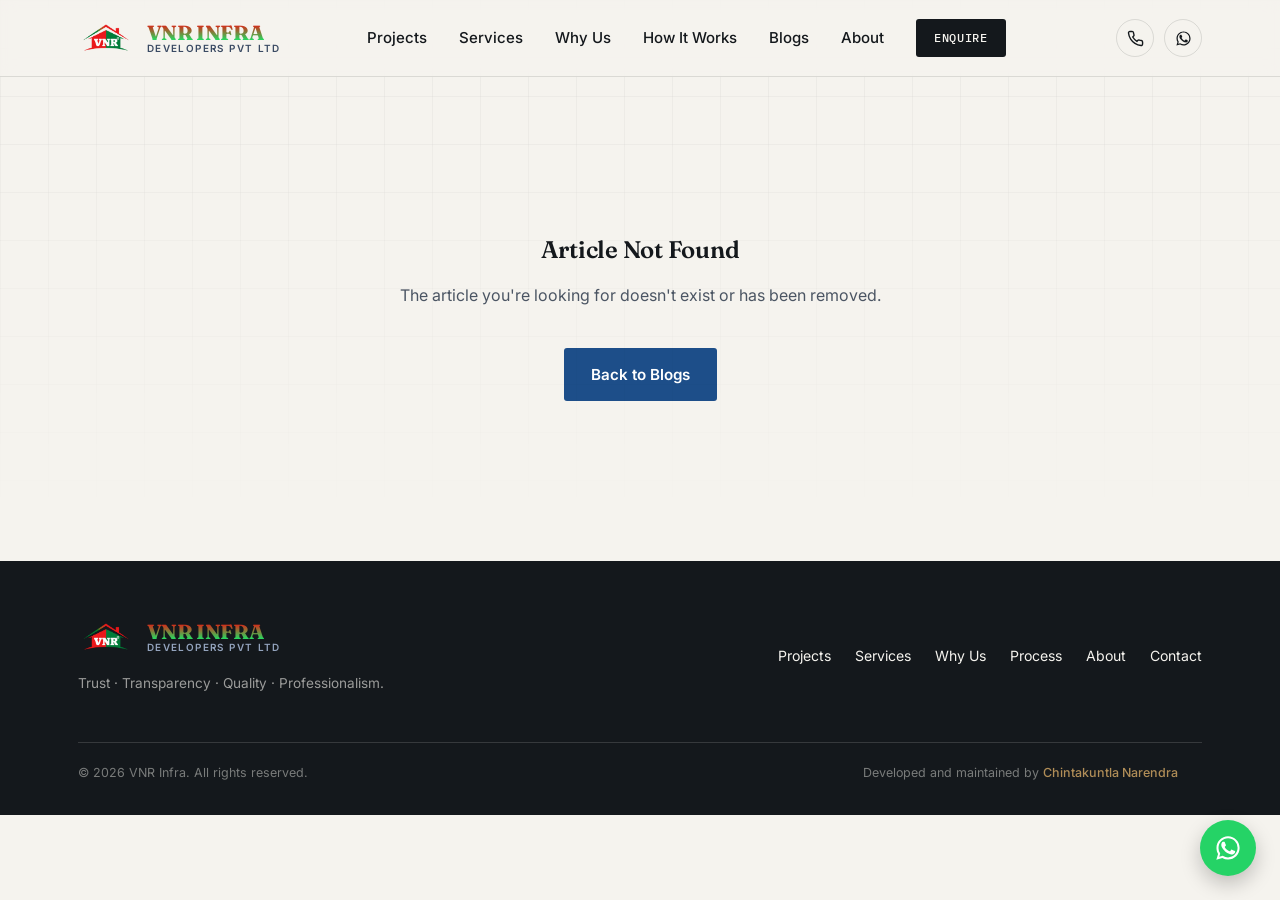
<file: blog-detail.html>
<!DOCTYPE html>
<html lang="en">
<head>
<meta charset="UTF-8">
<meta name="viewport" content="width=device-width, initial-scale=1.0">
<title>Blog Detail — VNR Infra</title>
<meta name="description" content="Read our latest real estate insights and updates.">
<link rel="canonical" href="https://vnrinfradevelopers.com/blog-detail.html">
<meta property="og:type" content="article">
<meta property="og:title" content="Blog Detail — VNR Infra">
<meta property="og:url" content="https://vnrinfradevelopers.com/blog-detail.html">
<meta property="og:image" content="https://vnrinfradevelopers.com/favicon.png">
<meta property="og:description" content="Read our latest real estate insights and updates.">
<meta name="twitter:card" content="summary_large_image">

<link rel="icon" href="favicon.png" sizes="any" type="image/png">
<link rel="apple-touch-icon" href="https://vnrinfradevelopers.com/favicon.png">
<link rel="preconnect" href="https://fonts.googleapis.com">
<link rel="preconnect" href="https://fonts.gstatic.com" crossorigin>
<link href="https://fonts.googleapis.com/css2?family=Fraunces:opsz,wght@9..144,400;9..144,600;9..144,700&family=Inter:wght@400;500;600&family=IBM+Plex+Mono:wght@400;500&display=swap" rel="stylesheet">
<link rel="stylesheet" href="css/base.css">
<link rel="stylesheet" href="css/layout.css">
<link rel="stylesheet" href="css/components.css">
<link rel="stylesheet" href="css/responsive.css">
<style>
  .article-header { padding: 140px 0 40px; text-align: center; }
  .article-meta { 
    font-family: var(--mono); 
    font-size: 0.85rem; 
    color: var(--steel); 
    margin-bottom: 24px; 
    text-transform: uppercase; 
    letter-spacing: 0.05em; 
    display: flex; 
    align-items: center; 
    justify-content: center; 
    gap: 12px; 
  }
  .article-meta span.badge { 
    background: var(--blueprint); 
    color: #fff; 
    padding: 6px 12px; 
    border-radius: 20px; 
    font-size: 0.75rem; 
    font-weight: 600; 
  }
  .article-title { 
    font-size: clamp(2rem, 4vw, 3.2rem); 
    max-width: 900px; 
    margin: 0 auto; 
    line-height: 1.2;
  }
  .article-banner { 
    width: 100%; 
    max-width: 1000px; 
    margin: 0 auto 60px; 
    border-radius: 12px; 
    overflow: visible; 
    box-shadow: 0 12px 32px rgba(20,24,28,0.1); 
    position: relative;
    background: transparent;
  }
  .article-banner img { 
    width: 100%; 
    height: auto; 
    display: block; 
    object-fit: contain;
    margin: 0 auto;
    border-radius: 12px; /* Re-apply border radius directly to image since wrapper overflow is visible */
  }
  .article-content { 
    max-width: 720px; 
    margin: 0 auto 80px; 
    font-size: 1.12rem; 
    line-height: 1.8; 
    color: var(--ink); 
  }
  .article-content p { margin-bottom: 1.6em; }
  .article-content h2 { margin: 2em 0 1em; font-size: 2rem; }
  .article-content h3 { margin: 1.5em 0 0.8em; font-size: 1.5rem; }
  .article-content ul, .article-content ol { margin-bottom: 1.6em; padding-left: 20px; }
  .article-content li { margin-bottom: 0.5em; }
  
  .related-articles { background: var(--paper); padding: 96px 0; border-top: 1px solid var(--line); }
  .cta-section { 
    padding: 96px 0; 
    text-align: center; 
    background: linear-gradient(135deg, var(--blueprint) 0%, #0c2b4d 100%); 
    color: #fff; 
  }
  .cta-section h2 { color: #fff; margin-bottom: 24px; }
  .cta-section .btn-primary {
    background: var(--brass);
    color: var(--ink);
    border-color: var(--brass);
  }
  .cta-section .btn-primary:hover {
    background: #d4a96b;
    border-color: #d4a96b;
  }
</style>
</head>
<body>

<div class="grid-overlay" aria-hidden="true"></div>
<div id="header-root"></div>

<main id="top">
  <div id="loading-state" class="wrap" style="padding: 160px 0; text-align: center;">
    <p style="color: var(--steel); font-family: var(--mono); text-transform: uppercase; letter-spacing: 0.1em;">Loading article...</p>
  </div>
  
  <div id="error-state" class="wrap" style="display: none; padding: 160px 0; text-align: center;">
    <h2>Article Not Found</h2>
    <p style="color: var(--steel); margin: 20px 0 40px;">The article you're looking for doesn't exist or has been removed.</p>
    <a href="blogs.html" class="btn btn-primary">Back to Blogs</a>
  </div>

  <article id="blog-article" style="display: none;">
    <div class="wrap" style="padding-top: 120px;">
      <div class="article-banner" style="margin-top: 0; margin-bottom: 40px;">
        <img id="blog-image" src="" alt="" loading="lazy" onerror="this.src='assets/logo.png'">
      </div>
    </div>

    <header class="article-header wrap" style="padding: 0 0 40px; text-align: center;">
      <div class="article-meta">
        <span class="badge" id="blog-category"></span>
        <span id="blog-date"></span>
      </div>
      <h1 class="article-title" id="blog-title"></h1>
    </header>

    <div class="wrap">
      <div class="article-content" id="blog-content"></div>
    </div>
  </article>

  <section class="cta-section" id="blog-cta" style="display: none;">
    <div class="wrap">
      <h2>Ready to invest in your future?</h2>
      <p style="margin-bottom: 40px; font-size: 1.1rem; max-width: 600px; margin-inline: auto; opacity: 0.9;">Explore our HMDA and DTCP approved layouts around Hyderabad and secure your dream property today.</p>
      <button type="button" class="btn btn-primary" data-lead-action="Site Visit" data-lead-project="Blog CTA">Book a Site Visit</button>
    </div>
  </section>

  <section class="related-articles" id="related-section" style="display: none;">
    <div class="wrap">
      <div class="section-head" style="text-align: center; margin: 0 auto 48px;">
        <h2 style="margin-bottom: 0;">Related Articles</h2>
      </div>
      <div class="project-grid" id="related-grid"></div>
    </div>
  </section>

</main>

<div id="footer-root"></div>

<script type="module" src="js/main.js"></script>
<script type="module" src="js/blog-detail.js"></script>
</body>
</html>
</file>
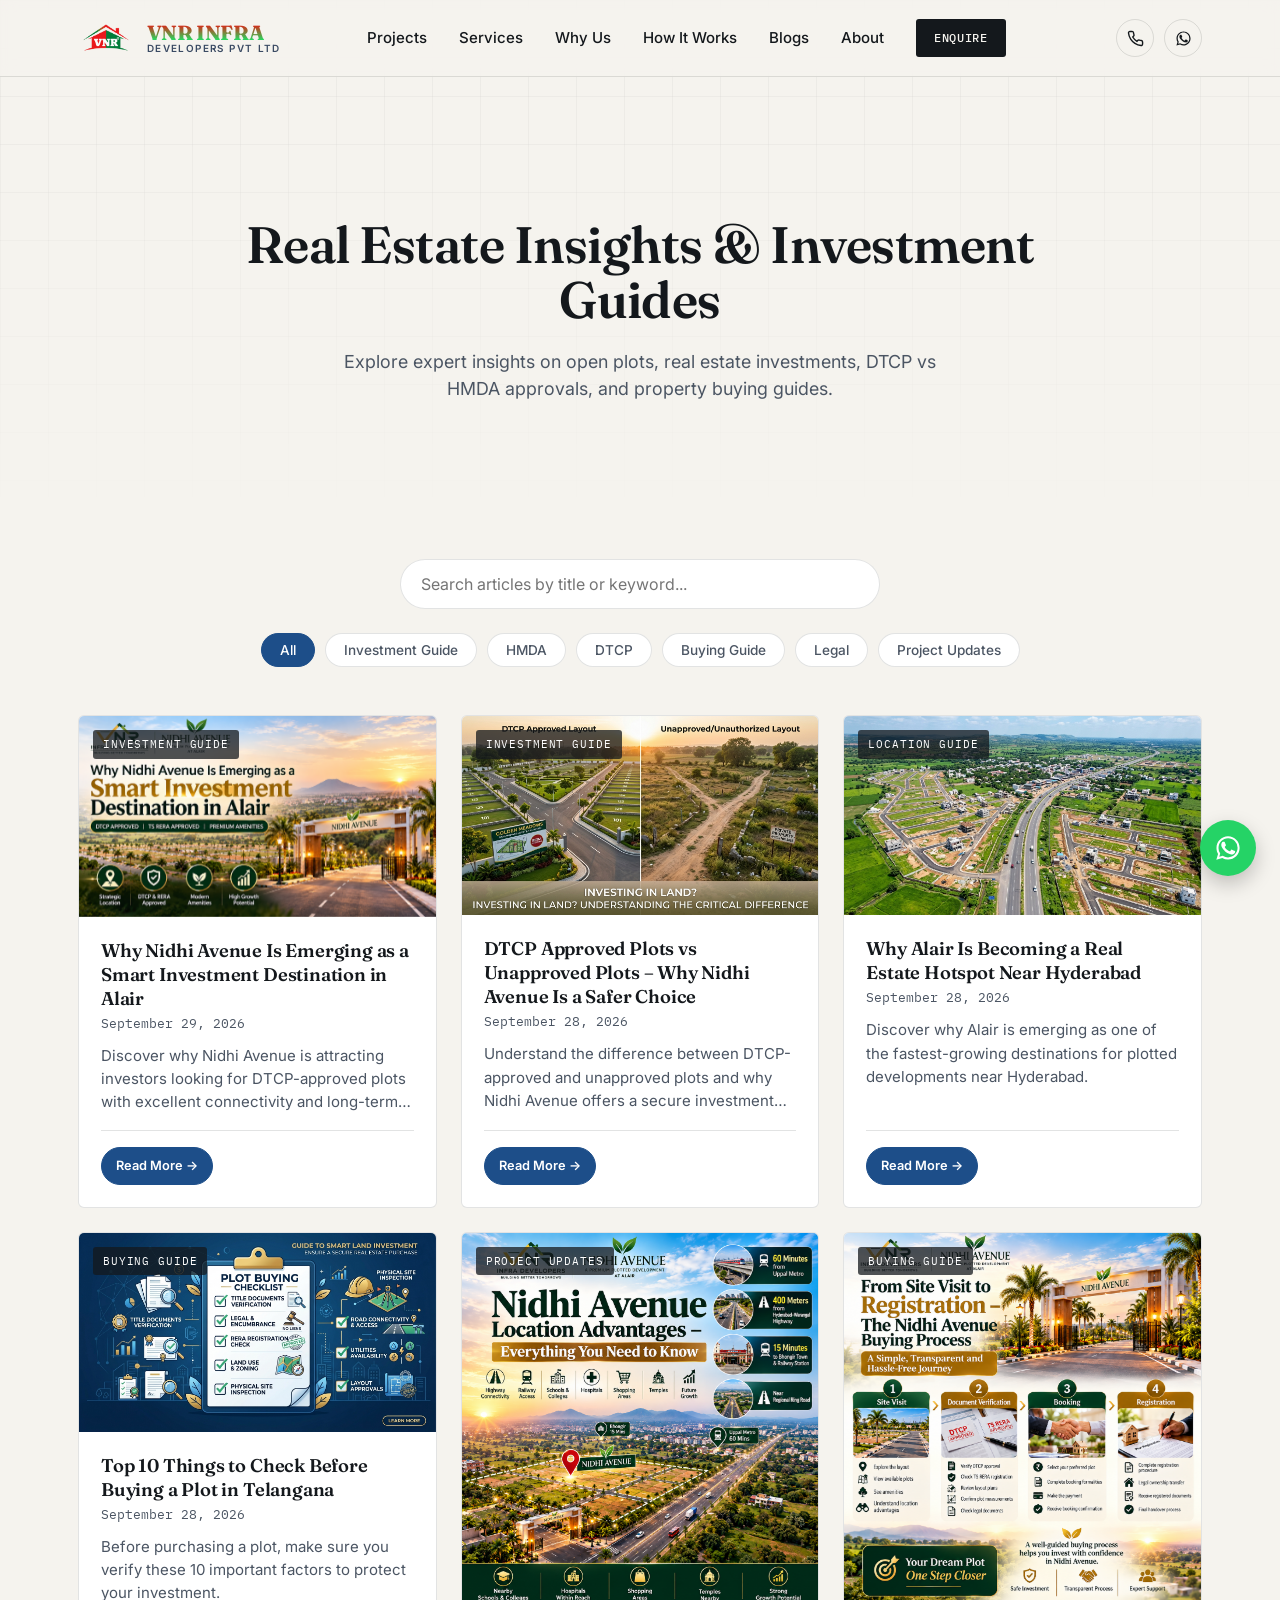
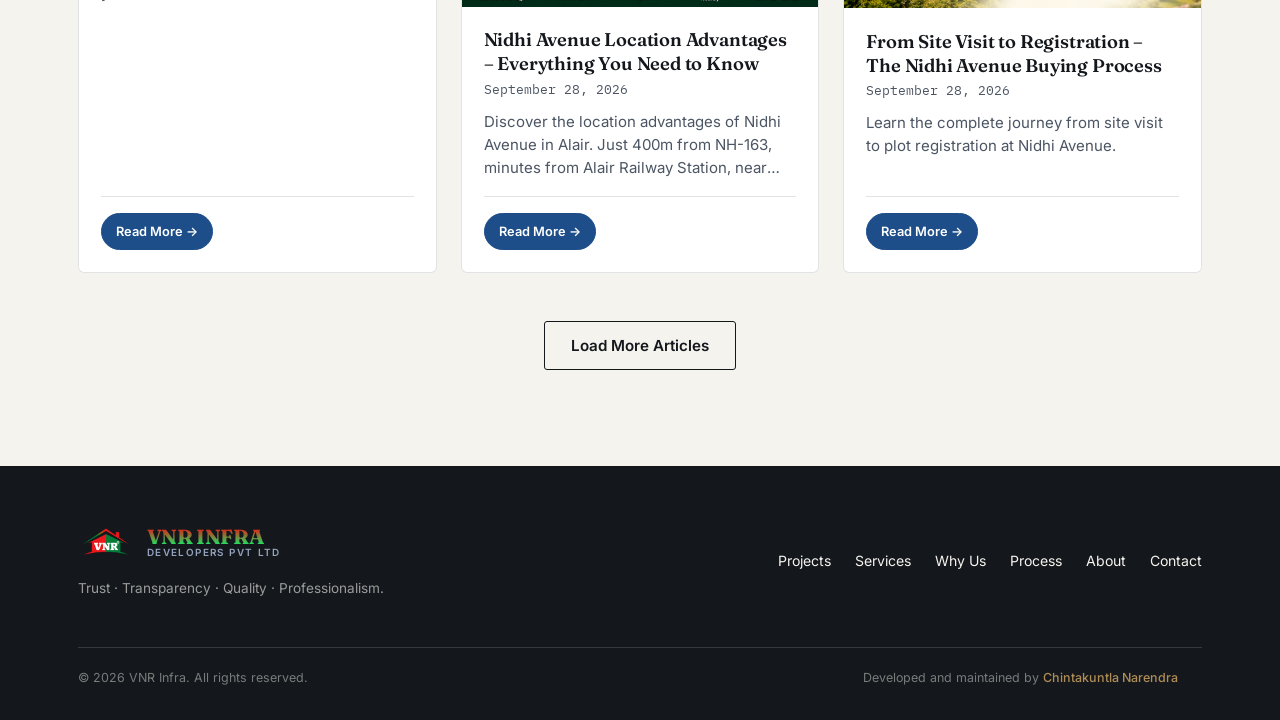
<file: blogs.html>
<!DOCTYPE html>
<html lang="en">
<head>
<meta charset="UTF-8">
<meta name="viewport" content="width=device-width, initial-scale=1.0">
<title>Real Estate Insights & Investment Guides — VNR Infra</title>
<meta name="description" content="Explore expert insights on real-estate investments, approvals, HMDA, DTCP, and buying guides from VNR Infra.">
<link rel="canonical" href="https://vnrinfradevelopers.com/blogs.html">
<meta property="og:type" content="website">
<meta property="og:title" content="Real Estate Insights & Investment Guides — VNR Infra">
<meta property="og:url" content="https://vnrinfradevelopers.com/blogs.html">
<meta property="og:image" content="https://vnrinfradevelopers.com/favicon.png">
<meta property="og:description" content="Explore expert insights on real-estate investments, approvals, HMDA, DTCP, and buying guides from VNR Infra.">
<meta name="twitter:card" content="summary">
<script type="application/ld+json">
{
  "@context": "https://schema.org",
  "@type": "WebPage",
  "name": "Real Estate Insights & Investment Guides",
  "url": "https://vnrinfradevelopers.com/blogs.html",
  "publisher": {
    "@type": "Organization",
    "name": "VNR Infra",
    "logo": "https://vnrinfradevelopers.com/favicon.png"
  }
}
</script>
<link rel="icon" href="favicon.png" sizes="any" type="image/png">
<link rel="apple-touch-icon" href="https://vnrinfradevelopers.com/favicon.png">
<link rel="preconnect" href="https://fonts.googleapis.com">
<link rel="preconnect" href="https://fonts.gstatic.com" crossorigin>
<link href="https://fonts.googleapis.com/css2?family=Fraunces:opsz,wght@9..144,400;9..144,600;9..144,700&family=Inter:wght@400;500;600&family=IBM+Plex+Mono:wght@400;500&display=swap" rel="stylesheet">
<link rel="stylesheet" href="css/base.css">
<link rel="stylesheet" href="css/layout.css">
<link rel="stylesheet" href="css/components.css">
<link rel="stylesheet" href="css/responsive.css">
<style>
  .blog-controls {
    display: flex;
    flex-direction: column;
    align-items: center;
    margin-bottom: 48px;
    gap: 24px;
  }
  .blog-search-wrap {
    width: 100%;
    max-width: 480px;
  }
  .blog-search {
    width: 100%;
    padding: 14px 20px;
    border-radius: 30px;
    border: 1px solid var(--line);
    background: var(--paper);
    color: var(--ink);
    font-size: 1rem;
    font-family: var(--body);
    transition: border-color 0.2s ease, box-shadow 0.2s ease;
  }
  .blog-search:focus {
    outline: none;
    border-color: var(--blueprint);
    box-shadow: 0 0 0 3px rgba(29, 78, 137, 0.1);
  }
  .blog-filters {
    display: flex;
    flex-wrap: wrap;
    justify-content: center;
    gap: 10px;
  }
  .blog-filter-btn {
    padding: 8px 18px;
    border-radius: 20px;
    border: 1px solid var(--line);
    background: var(--paper);
    color: var(--steel);
    font-size: 0.85rem;
    font-family: var(--body);
    font-weight: 500;
    cursor: pointer;
    transition: all 0.2s ease;
  }
  .blog-filter-btn:hover {
    border-color: var(--blueprint);
    color: var(--blueprint);
  }
  .blog-filter-btn.active {
    background: var(--blueprint);
    color: #fff;
    border-color: var(--blueprint);
  }
  .blog-load-more-wrap {
    display: flex;
    justify-content: center;
    margin-top: 48px;
  }
  .blog-hero {
    padding: 140px 0 60px;
    background: linear-gradient(180deg, var(--canvas) 0%, var(--paper) 100%);
    text-align: center;
  }
  .blog-hero h1 {
    font-size: clamp(2.2rem, 4vw, 3.5rem);
    max-width: 800px;
    margin: 0 auto 20px;
  }
  .blog-hero .hero-sub {
    max-width: 600px;
    margin: 0 auto;
  }
  .blog-empty {
    grid-column: 1 / -1;
    text-align: center;
    color: var(--steel);
    padding: 48px 0;
  }
  
  .blogs-page .blog-plot {
    aspect-ratio: unset !important;
    height: auto !important;
    overflow: visible !important;
    background: transparent !important;
  }

  .blogs-page .blog-plot img {
    width: 100% !important;
    height: auto !important;
    display: block !important;
    object-fit: contain !important;
  }
</style>
</head>
<body class="blogs-page">

<div class="grid-overlay" aria-hidden="true"></div>

<div id="header-root"></div>

<main id="top">
  <section class="blog-hero">
    <div class="wrap">
      <h1>Real Estate Insights & Investment Guides</h1>
      <p class="hero-sub">Explore expert insights on open plots, real estate investments, DTCP vs HMDA approvals, and property buying guides.</p>
    </div>
  </section>

  <section class="projects" id="blogs-section">
    <div class="wrap">
      
      <div class="blog-controls">
        <div class="blog-search-wrap">
          <input type="text" id="blog-search" class="blog-search" placeholder="Search articles by title or keyword...">
        </div>
        
        <div class="blog-filters" id="blog-filters">
          <button class="blog-filter-btn active" data-category="All">All</button>
          <button class="blog-filter-btn" data-category="Investment Guide">Investment Guide</button>
          <button class="blog-filter-btn" data-category="HMDA">HMDA</button>
          <button class="blog-filter-btn" data-category="DTCP">DTCP</button>
          <button class="blog-filter-btn" data-category="Buying Guide">Buying Guide</button>
          <button class="blog-filter-btn" data-category="Legal">Legal</button>
          <button class="blog-filter-btn" data-category="Project Updates">Project Updates</button>
        </div>
      </div>

      <div class="project-grid" id="blogs-grid">
        <p class="projects-empty">Loading articles&hellip;</p>
      </div>

      <div class="blog-load-more-wrap" id="load-more-wrap" style="display: none;">
        <button type="button" id="blog-load-more" class="btn btn-ghost">Load More Articles</button>
      </div>

    </div>
  </section>
</main>

<div id="footer-root"></div>

<script type="module" src="js/main.js"></script>
<script type="module" src="js/blogs.js"></script>
</body>
</html>
</file>
<file: css/base.css>
/* ---------------------------------------------------
   VNR Infra — tokens & base
--------------------------------------------------- */
:root {
    --ink: #14181C;
    --concrete: #F5F3EE;
    --paper: #FFFFFF;
    --blueprint: #1D4E89;
    --brass: #B08D57;
    --steel: #4B5563;
    --line: rgba(20, 24, 28, 0.12);
  
    --display: "Fraunces", serif;
    --body: "Inter", sans-serif;
    --mono: "IBM Plex Mono", monospace;
  
    --wrap: 1180px;
  }
  
  * { box-sizing: border-box; }
  html { scroll-behavior: smooth; }
  
  @media (prefers-reduced-motion: reduce) {
    html { scroll-behavior: auto; }
    * { animation-duration: 0.001ms !important; animation-iteration-count: 1 !important; transition-duration: 0.001ms !important; }
  }
  
  body {
    margin: 0;
    background: var(--concrete);
    color: var(--ink);
    font-family: var(--body);
    line-height: 1.55;
    -webkit-font-smoothing: antialiased;
  }
  
  .wrap {
    max-width: var(--wrap);
    margin: 0 auto;
    padding: 0 28px;
  }
  
  h1, h2, h3 {
    font-family: var(--display);
    font-weight: 600;
    line-height: 1.08;
    margin: 0 0 0.4em;
    letter-spacing: -0.01em;
  }
  
  p { margin: 0 0 1em; }
  
  a { color: inherit; text-decoration: none; }
  
  :focus-visible {
    outline: 2px solid var(--blueprint);
    outline-offset: 3px;
  }
  
  .eyebrow {
    font-family: var(--mono);
    font-size: 0.72rem;
    letter-spacing: 0.14em;
    text-transform: uppercase;
    color: var(--steel);
    margin: 0 0 0.9em;
  }
  
  section { position: relative; z-index: 1; }
  
  /* Signature blueprint grid overlay */
  .grid-overlay {
    position: fixed;
    inset: 0;
    pointer-events: none;
    z-index: 0;
    background-image:
      linear-gradient(var(--line) 1px, transparent 1px),
      linear-gradient(90deg, var(--line) 1px, transparent 1px);
    background-size: 48px 48px;
    opacity: 0.35;
    mask-image: linear-gradient(to bottom, black, transparent 60%);
  }
  
  /* ---------------------------------------------------
     Buttons
  --------------------------------------------------- */
  .btn {
    display: inline-block;
    padding: 14px 26px;
    border-radius: 3px;
    font-weight: 600;
    font-size: 0.95rem;
    border: 1px solid transparent;
    cursor: pointer;
    font-family: var(--body);
    transition: transform 0.15s ease, background 0.2s ease, color 0.2s ease;
  }
  .btn:hover { transform: translateY(-1px); }
  
  .btn-primary { background: var(--blueprint); color: #fff; }
  .btn-primary:hover { background: #163e6c; }
  
  .btn-ghost { border-color: var(--ink); color: var(--ink); background: transparent; }
  .btn-ghost:hover { background: var(--ink); color: var(--concrete); }
  
  .btn-whatsapp { background: #25D366; color: #fff; }
  .btn-whatsapp:hover { background: #1ebd59; }
  
  /* Reveal-on-scroll (applied via JS to static + dynamic sections) */
  .reveal { opacity: 0; transform: translateY(18px); transition: opacity 0.6s ease, transform 0.6s ease; }
  .reveal.in-view { opacity: 1; transform: translateY(0); }
</file>
<file: css/layout.css>
/* ---------------------------------------------------
   Header
--------------------------------------------------- */
.site-header {
    position: relative;
    background: rgba(245, 243, 238, 0.86);
    backdrop-filter: blur(8px);
    border-bottom: 1px solid var(--line);
  }

  /* The header partial is injected into #header-root, so the sticky
     element must be the wrapper — a sticky child within a parent of
     the same height has zero "stick range" and scrolls away. */
  #header-root {
    position: sticky;
    top: 0;
    z-index: 50;
  }
  
  .header-inner {
    display: flex;
    align-items: center;
    justify-content: space-between;
    height: 76px;
  }
  
  .brand {
    display: flex;
    flex-direction: row;
    align-items: center;
    gap: 12px;
    line-height: 1.15;
  }
  .brand-logo {
    height: 40px;
    width: auto;
    flex: 0 0 auto;
  }
  .brand-text {
    display: flex;
    flex-direction: column;
  }
  .brand-name {
    font-family: var(--display);
    font-weight: 700;
    font-size: 1.28rem;
    line-height: 1.05;
    letter-spacing: -0.02em;
    text-transform: uppercase;
    white-space: nowrap;
    background: linear-gradient(180deg, #ff0008 0%, #00ff6e 100%);
    -webkit-background-clip: text;
    background-clip: text;
    -webkit-text-fill-color: transparent;
    color: #a4161a;
  }
  .brand-sub {
    font-size: 0.62rem;
    font-weight: 600;
    letter-spacing: 0.14em;
    text-transform: uppercase;
    white-space: nowrap;
    color: #3a4a63;
  }
  
  .main-nav {
    display: flex;
    align-items: center;
    gap: 32px;
    font-size: 0.94rem;
    font-weight: 500;
  }
  .main-nav a:not(.nav-cta):hover { color: var(--blueprint); }
  
  .nav-cta {
    background: var(--ink);
    color: var(--concrete);
    padding: 9px 18px;
    border-radius: 3px;
    font-family: var(--mono);
    font-size: 0.78rem;
    letter-spacing: 0.05em;
    text-transform: uppercase;
    transition: background 0.2s ease;
  }
  .nav-cta:hover { background: var(--blueprint); }
  
  .nav-toggle {
    display: none;
    flex-direction: column;
    gap: 5px;
    background: none;
    border: none;
    cursor: pointer;
    padding: 8px;
  }
  .nav-toggle span { width: 22px; height: 2px; background: var(--ink); display: block; }
  
  .header-actions { display: flex; gap: 10px; margin-left: 24px; }
  .icon-btn {
    width: 38px;
    height: 38px;
    border-radius: 50%;
    display: flex;
    align-items: center;
    justify-content: center;
    border: 1px solid var(--line);
    color: var(--ink);
    transition: background 0.2s ease, color 0.2s ease, border-color 0.2s ease;
  }
  .icon-btn svg { width: 17px; height: 17px; }
  .icon-btn:hover { background: var(--blueprint); color: #fff; border-color: var(--blueprint); }
  .icon-btn-whatsapp:hover { background: #25D366; border-color: #25D366; }
  
  /* ---------------------------------------------------
     Hero
  --------------------------------------------------- */
.hero { position: relative; z-index: 1; padding: 108px 0 84px; }
  .hero-inner {
    max-width: 1180px;
    display: flex;
    gap: 56px;
    align-items: center;
  }
  .hero-content { flex: 1.05 1 0; max-width: 640px; min-width: 0; }
  .hero-carousel { flex: 0.95 1 0; min-width: 0; }
  .hero h1 { font-size: clamp(2.6rem, 6vw, 4.4rem); }
  .hero-sub { font-size: 1.12rem; color: var(--steel); max-width: 560px; }

  .hero-actions { display: flex; gap: 14px; margin: 32px 0 56px; flex-wrap: wrap; }

  .hero-stats {
    display: flex;
    gap: 48px;
    margin: 0;
    padding-top: 28px;
    border-top: 1px solid var(--line);
  }
  .hero-stats dt { font-family: var(--display); font-size: 2rem; font-weight: 600; color: var(--blueprint); }
  .hero-stats dd { margin: 2px 0 0; font-size: 0.82rem; color: var(--steel); }

  .hero-carousel-box {
    position: relative;
    aspect-ratio: 4 / 3;
    border-radius: 22px;
    overflow: hidden;
    border: 1px solid rgba(29, 78, 137, 0.16);
    background: linear-gradient(150deg, rgba(29, 78, 137, 0.1), rgba(29, 78, 137, 0.22));
    box-shadow: 0 24px 50px -20px rgba(20, 24, 28, 0.35);
  }
  .hero-carousel-box .carousel { position: absolute; inset: 0; z-index: 1; }
  .hero-carousel-box .carousel-dots { display: none; }

  .hero-carousel-box .carousel-slide img { transform: scale(1.14); }
  .hero-carousel-box .carousel-slide.is-active img { animation: hero-zoom 3.4s ease-out forwards; }

  .hero-carousel-box::after {
    content: "";
    position: absolute;
    inset: auto 0 0 0;
    height: 46%;
    z-index: 2;
    background: linear-gradient(to top, rgba(20, 24, 28, 0.52), rgba(20, 24, 28, 0));
    pointer-events: none;
  }
  .hero-caption {
    position: absolute;
    left: 18px;
    bottom: 24px;
    z-index: 3;
    display: flex;
    flex-direction: column;
    gap: 2px;
    background: rgba(255, 255, 255, 0.86);
    -webkit-backdrop-filter: blur(10px) saturate(1.2);
    backdrop-filter: blur(10px) saturate(1.2);
    border-radius: 12px;
    padding: 10px 14px;
    box-shadow: 0 8px 22px rgba(20, 24, 28, 0.18);
  }
  .hero-caption-name {
    font-family: var(--display);
    font-weight: 700;
    font-size: 1.05rem;
    letter-spacing: -0.01em;
    color: var(--ink);
  }
  .hero-caption-where {
    font-family: var(--mono);
    font-size: 0.66rem;
    text-transform: uppercase;
    letter-spacing: 0.1em;
    color: var(--blueprint);
  }
  .hero-counter {
    position: absolute;
    top: 16px;
    right: 16px;
    z-index: 3;
    font-family: var(--mono);
    font-size: 0.7rem;
    letter-spacing: 0.12em;
    color: #fff;
    background: rgba(20, 24, 28, 0.42);
    -webkit-backdrop-filter: blur(8px);
    backdrop-filter: blur(8px);
    border: 1px solid rgba(255, 255, 255, 0.22);
    border-radius: 999px;
    padding: 5px 10px;
  }
  .hero-placeholder {
    position: absolute;
    inset: 0;
    z-index: 0;
    display: flex;
    flex-direction: column;
    align-items: center;
    justify-content: center;
    gap: 12px;
    text-align: center;
    color: var(--blueprint);
    padding: 24px;
  }
  .hero-placeholder-note {
    font-family: var(--mono);
    font-size: 0.72rem;
    letter-spacing: 0.08em;
    text-transform: uppercase;
    color: rgba(29, 78, 137, 0.75);
  }
  .hero-bar {
    position: absolute;
    left: 0;
    right: 0;
    bottom: 0;
    z-index: 4;
    height: 3px;
    background: rgba(255, 255, 255, 0.2);
  }
  .hero-bar-fill {
    display: block;
    height: 100%;
    width: 0;
    background: linear-gradient(90deg, var(--brass), var(--blueprint));
  }
  @keyframes hero-fill {
    from { width: 0; }
    to { width: 100%; }
  }
  @keyframes hero-zoom {
    from { transform: scale(1.14); }
    to { transform: scale(1.02); }
  }
  
  /* ---------------------------------------------------
     Marquee strip
  --------------------------------------------------- */
  .marquee { position: relative; z-index: 1; background: var(--ink); color: var(--concrete); overflow: hidden; padding: 14px 0; }
  .marquee-track {
    display: flex;
    white-space: nowrap;
    width: max-content;
    animation: scroll-left 26s linear infinite;
    font-family: var(--mono);
    font-size: 0.78rem;
    letter-spacing: 0.1em;
  }
  /* Each group carries a trailing gap equal to the inner gap, so the
     -50% loop point lands exactly on the group boundary and both ends
     of the track scroll with identical spacing. */
  .marquee-group {
    display: flex;
    align-items: center;
    gap: 24px;
    padding-right: 24px;
  }
  .marquee-track span { opacity: 0.85; }
  @keyframes scroll-left {
    from { transform: translateX(0); }
    to { transform: translateX(-50%); }
  }
  
  /* ---------------------------------------------------
     Footer
  --------------------------------------------------- */
  .site-footer { background: var(--ink); color: var(--concrete); padding: 56px 0 32px; position: relative; z-index: 1; }
  .footer-inner { display: flex; flex-wrap: wrap; justify-content: space-between; align-items: center; gap: 24px; }
  .footer-inner .brand { color: var(--concrete); }
  .footer-inner .brand-sub { color: #93a3bd; }
  .footer-note { font-size: 0.85rem; color: rgba(245,243,238,0.6); margin: 6px 0 0; }
  .footer-links { display: flex; gap: 24px; font-size: 0.88rem; }
  .footer-links a:hover { color: var(--brass); }
  .footer-bottom {
    width: 100%;
    display: flex;
    justify-content: space-between;
    align-items: center;
    flex-wrap: wrap;
    gap: 6px 24px;
    margin: 24px 0 0;
    border-top: 1px solid rgba(245,243,238,0.15);
    padding-top: 20px;
  }
  .footer-copy {
    font-size: 0.78rem;
    color: rgba(245,243,238,0.45);
    margin: 0;
  }
  .footer-credit {
    font-size: 0.78rem;
    color: rgba(245,243,238,0.45);
    margin: 0 24px 0 0;
  }
  .footer-credit a {
    color: var(--brass);
    font-weight: 500;
    text-decoration: none;
    white-space: nowrap;
  }
  .footer-credit a:hover { text-decoration: underline; }
  
  /* ---------------------------------------------------
     Floating WhatsApp button
  --------------------------------------------------- */
  .whatsapp-float {
    position: fixed;
    right: 24px;
    bottom: 24px;
    width: 56px;
    height: 56px;
    border-radius: 50%;
    background: #25D366;
    color: #fff;
    display: flex;
    align-items: center;
    justify-content: center;
    box-shadow: 0 8px 20px rgba(0,0,0,0.22);
    z-index: 60;
    transition: transform 0.15s ease;
  }
  .whatsapp-float:hover { transform: scale(1.06); }
  .whatsapp-float svg { width: 28px; height: 28px; }
  
  /* ---------------------------------------------------
     Mobile sticky CTA bar
  --------------------------------------------------- */
  .mobile-cta-bar {
    display: none;
    position: fixed;
    left: 0;
    right: 0;
    bottom: 0;
    z-index: 55;
    background: var(--ink);
    border-top: 1px solid rgba(245,243,238,0.15);
    padding: 8px 10px calc(8px + env(safe-area-inset-bottom));
    gap: 8px;
  }
  .mobile-cta-btn {
    flex: 1;
    display: flex;
    flex-direction: column;
    align-items: center;
    gap: 3px;
    font-size: 0.68rem;
    font-weight: 600;
    color: var(--concrete);
    padding: 8px 4px;
    border-radius: 6px;
    border: none;
    background: transparent;
    font-family: var(--body);
    cursor: pointer;
  }
  .mobile-cta-btn svg { width: 19px; height: 19px; }
  .mobile-cta-whatsapp { color: #4ADE80; }
  .mobile-cta-enquire { background: var(--blueprint); border-radius: 8px; }

  /* ---------------------------------------------------
     Right-side section pager (top / bottom arrows)
  --------------------------------------------------- */
  .section-pager {
    position: fixed;
    right: 18px;
    top: 50%;
    transform: translateY(-50%);
    z-index: 60;
    display: flex;
    flex-direction: column;
    gap: 12px;
  }
  .pager-btn {
    width: 42px;
    height: 42px;
    border-radius: 50%;
    border: 1px solid rgba(20, 24, 28, 0.18);
    background: rgba(255, 255, 255, 0.88);
    color: var(--blueprint);
    display: flex;
    align-items: center;
    justify-content: center;
    cursor: pointer;
    opacity: 1;
    transition: opacity 0.2s ease, transform 0.15s ease, background 0.15s ease;
    backdrop-filter: blur(4px);
  }
  .pager-btn svg { width: 20px; height: 20px; }
  .pager-btn:hover { background: var(--blueprint); color: #fff; transform: scale(1.08); }
  .pager-btn.is-hidden { opacity: 0; pointer-events: none; transform: scale(0.85); }
</file>
<file: css/components.css>
/* ---------------------------------------------------
   Section shared
--------------------------------------------------- */
.section-head { max-width: 620px; margin-bottom: 48px; }
.section-head h2 { font-size: clamp(1.7rem, 3.2vw, 2.4rem); }

.projects, .process { padding: 96px 0; }
.why { padding: 96px 0; background: var(--paper); border-top: 1px solid var(--line); border-bottom: 1px solid var(--line); }
.about { padding: 96px 0; background: var(--paper); border-top: 1px solid var(--line); border-bottom: 1px solid var(--line); }

.about-grid {
  display: grid;
  grid-template-columns: 1fr 1fr;
  gap: 48px;
  align-items: start;
}
.about-content { display: flex; flex-direction: column; gap: 16px; min-width: 0; }
.about-carousel {
  position: relative;
  aspect-ratio: 4 / 3;
  border-radius: 22px;
  overflow: hidden;
  border: 1px solid rgba(29, 78, 137, 0.16);
  background:
    repeating-linear-gradient(45deg, transparent, transparent 10px, rgba(255, 255, 255, 0.06) 10px, rgba(255, 255, 255, 0.06) 11px),
    linear-gradient(150deg, rgba(29, 78, 137, 0.12), rgba(29, 78, 137, 0.26));
  box-shadow: 0 24px 50px -20px rgba(20, 24, 28, 0.35);
}
.about-carousel .carousel { position: absolute; inset: 0; }
.about-carousel .carousel-dots { display: none; }
.about-carousel .carousel-slide img { transform: scale(1.14); }
.about-carousel .carousel-slide.is-active img { animation: about-zoom 3.4s ease-out forwards; }
.about-carousel::after {
  content: "";
  position: absolute;
  inset: auto 0 0 0;
  height: 46%;
  z-index: 2;
  background: linear-gradient(to top, rgba(20, 24, 28, 0.5), rgba(20, 24, 28, 0));
  pointer-events: none;
}
.about-caption {
  position: absolute;
  left: 18px;
  bottom: 24px;
  z-index: 3;
  display: flex;
  flex-direction: column;
  gap: 2px;
  background: rgba(255, 255, 255, 0.88);
  -webkit-backdrop-filter: blur(10px) saturate(1.2);
  backdrop-filter: blur(10px) saturate(1.2);
  border-radius: 12px;
  padding: 10px 14px;
  box-shadow: 0 8px 22px rgba(20, 24, 28, 0.18);
}
.about-caption-name {
  font-family: var(--display);
  font-weight: 700;
  font-size: 1.05rem;
  letter-spacing: -0.01em;
  color: var(--ink);
}
.about-caption-where {
  font-family: var(--mono);
  font-size: 0.66rem;
  text-transform: uppercase;
  letter-spacing: 0.1em;
  color: var(--blueprint);
}
.about-counter {
  position: absolute;
  top: 16px;
  right: 16px;
  z-index: 3;
  font-family: var(--mono);
  font-size: 0.7rem;
  letter-spacing: 0.12em;
  color: #fff;
  background: rgba(20, 24, 28, 0.42);
  -webkit-backdrop-filter: blur(8px);
  backdrop-filter: blur(8px);
  border: 1px solid rgba(255, 255, 255, 0.22);
  border-radius: 999px;
  padding: 5px 10px;
}
.about-bar {
  position: absolute;
  left: 0;
  right: 0;
  bottom: 0;
  z-index: 4;
  height: 3px;
  background: rgba(255, 255, 255, 0.2);
}
.about-bar-fill {
  display: block;
  height: 100%;
  width: 0;
  background: linear-gradient(90deg, var(--brass), var(--blueprint));
}
.about-placeholder {
  position: absolute;
  inset: 0;
  z-index: 1;
  display: flex;
  flex-direction: column;
  align-items: center;
  justify-content: center;
  gap: 12px;
  text-align: center;
  color: var(--blueprint);
  padding: 24px;
}
.about-placeholder-note {
  font-family: var(--mono);
  font-size: 0.72rem;
  letter-spacing: 0.08em;
  text-transform: uppercase;
  color: rgba(29, 78, 137, 0.75);
}
@keyframes about-zoom {
  from { transform: scale(1.14); }
  to { transform: scale(1.02); }
}
@keyframes about-fill {
  from { width: 0; }
  to { width: 100%; }
}

.about-text { max-width: 640px; color: var(--steel); }
.about-text strong { color: var(--ink); }
.about-close { max-width: 640px; font-weight: 600; }
.about-strength {
  display: flex;
  flex-wrap: wrap;
  gap: 8px;
  margin: 4px 0 18px;
}
.about-strength-note {
  font-family: var(--mono);
  font-size: 0.7rem;
  letter-spacing: 0.08em;
  text-transform: uppercase;
  color: var(--blueprint);
  background: rgba(29, 78, 137, 0.08);
  border: 1px solid rgba(29, 78, 137, 0.2);
  border-radius: 20px;
  padding: 5px 12px;
  margin: 0;
}
.past { padding: 96px 0; }
.past-sub { color: var(--steel); max-width: 640px; }
.past-grid {
  display: grid;
  grid-template-columns: repeat(2, 1fr);
  gap: 24px;
  margin-top: 8px;
}
.past-item {
  border: 1px solid var(--line);
  border-radius: 8px;
  padding: 24px;
  background: var(--paper);
  display: flex;
  flex-direction: column;
  gap: 8px;
  position: relative;
  overflow: hidden;
}
.past-item.is-live {
  border-color: rgba(29, 78, 137, 0.35);
  background:
    linear-gradient(120deg, rgba(29, 78, 137, 0.06), rgba(255, 255, 255, 0) 55%),
    var(--paper);
}
.past-status {
  font-family: var(--mono);
  font-size: 0.68rem;
  letter-spacing: 0.08em;
  text-transform: uppercase;
  color: var(--steel);
  align-self: flex-start;
  padding: 3px 10px;
  border-radius: 20px;
  border: 1px solid var(--line);
  background: var(--concrete);
}
.past-item.is-live .past-status {
  color: #fff;
  background: var(--blueprint);
  border-color: var(--blueprint);
}
.past-name { font-family: var(--display); font-weight: 600; font-size: 1.15rem; margin: 4px 0 0; }
.past-loc { font-family: var(--mono); font-size: 0.74rem; letter-spacing: 0.05em; color: var(--blueprint); margin: 0; }
.past-note { color: var(--steel); font-size: 0.94rem; margin: 0; }

/* ---------------------------------------------------
   Office / location
--------------------------------------------------- */
.office { padding: 96px 0; }
.office-sub { color: var(--steel); }

.office-grid {
  display: grid;
  grid-template-columns: 1fr 1.4fr;
  gap: 40px;
  align-items: start;
  max-width: 1040px;
}
.office-info {
  background: var(--ink);
  color: var(--concrete);
  border-radius: 8px;
  padding: 30px 28px;
  display: flex;
  flex-direction: column;
  align-items: flex-start;
  gap: 12px;
}
.office-kicker {
  font-family: var(--mono);
  font-size: 0.7rem;
  letter-spacing: 0.14em;
  text-transform: uppercase;
  color: rgba(245, 243, 238, 0.55);
  margin: 0;
}
.office-address { margin: 0; font-size: 1.05rem; line-height: 1.7; }
.office-hours {
  font-family: var(--mono);
  font-size: 0.78rem;
  letter-spacing: 0.06em;
  color: var(--brass);
  margin: 0 0 6px;
}
.office-directions {
  margin-top: 4px;
  background: var(--brass);
  border-color: var(--brass);
  color: #1e1c16;
}
.office-directions:hover { background: transparent; color: var(--brass); }

.office-map {
  position: relative;
  min-height: 340px;
  border: 1px solid var(--line);
  border-radius: 8px;
  overflow: hidden;
  background: var(--paper);
}
.office-map iframe {
  position: absolute;
  inset: 0;
  width: 100%;
  height: 100%;
  border: 0;
  display: block;
}

/* ---------------------------------------------------
   Services
--------------------------------------------------- */
.services { padding: 96px 0; }
.services-grid { display: grid; grid-template-columns: repeat(3, 1fr); gap: 28px; }
.service-item { border-top: 2px solid var(--blueprint); padding-top: 16px; }
.service-num {
  font-family: var(--mono);
  font-size: 0.82rem;
  color: var(--brass);
  margin: 0 0 0.6em;
}
.service-mark { font-family: var(--display); font-size: 1.08rem; font-weight: 600; margin-bottom: 0.5em; }
.service-item p:last-child { font-size: 0.92rem; color: var(--steel); margin: 0; }

/* ---------------------------------------------------
   Managing Director
--------------------------------------------------- */
.md { padding: 96px 0; background: var(--paper); border-top: 1px solid var(--line); border-bottom: 1px solid var(--line); }
.md-role { font-family: var(--mono); font-size: 0.8rem; color: var(--steel); margin-top: -0.4em; }
.md-top { display: flex; align-items: center; justify-content: space-between; gap: 32px; }
.md-grid { display: grid; grid-template-columns: 1fr 1fr; gap: 40px; margin-top: 44px; }
.md-block { display: flex; flex-direction: column; gap: 8px; }
.md-photo {
  width: 220px;
  height: 220px;
  border-radius: 50%;
  flex: 0 0 auto;
  display: flex;
  align-items: center;
  justify-content: center;
  overflow: hidden;
  background: radial-gradient(circle at 35% 30%, rgba(29, 78, 137, 0.08), rgba(29, 78, 137, 0.18));
  border: 3px solid rgba(29, 78, 137, 0.35);
  color: var(--blueprint);
}
.md-photo-img {
  width: 100%;
  height: 100%;
  object-fit: cover;
  display: block;
}
.md-mark {
  font-family: var(--display);
  font-weight: 600;
  font-size: 1.05rem;
  border-top: 2px solid var(--brass);
  padding-top: 12px;
  margin: 0;
}
.md-text { color: var(--steel); font-size: 0.94rem; margin: 0 0 6px; }
.md-list { list-style: none; margin: 0; padding: 0; display: flex; flex-direction: column; gap: 6px; }
.md-list li { position: relative; padding-left: 18px; color: var(--steel); font-size: 0.9rem; }
.md-list li::before {
  content: "";
  position: absolute;
  left: 1px;
  top: 0.5em;
  width: 6px;
  height: 6px;
  background: var(--blueprint);
  transform: rotate(45deg);
}
.md-quote {
  border-left: 3px solid var(--brass);
  margin: 44px 0 0;
  padding: 4px 0 4px 24px;
  font-family: var(--display);
  font-size: 1.35rem;
  line-height: 1.35;
  max-width: 760px;
  color: var(--ink);
}

/* ---------------------------------------------------
   Vision / Mission / Values
--------------------------------------------------- */
.vmv { padding: 96px 0; }
.vmv-grid { display: grid; grid-template-columns: 1fr 1fr; gap: 40px; }
.vmv-block { display: flex; flex-direction: column; gap: 10px; }
.vmv-mark {
  font-family: var(--mono);
  font-size: 0.78rem;
  letter-spacing: 0.14em;
  text-transform: uppercase;
  color: var(--blueprint);
  margin: 0;
}
.vmv-text { color: var(--steel); font-size: 0.98rem; margin: 0; }
.vmv-list { list-style: none; margin: 0; padding: 0; display: flex; flex-direction: column; gap: 8px; }
.vmv-list li { position: relative; padding-left: 18px; color: var(--steel); font-size: 0.94rem; }
.vmv-list li::before {
  content: "";
  position: absolute;
  left: 1px;
  top: 0.5em;
  width: 6px;
  height: 6px;
  background: var(--brass);
  transform: rotate(45deg);
}
.value-grid {
  list-style: none;
  margin: 40px 0 0;
  padding: 24px 0 0;
  border-top: 1px solid var(--line);
  display: flex;
  flex-wrap: wrap;
  gap: 10px;
}
.value-grid li {
  font-family: var(--display);
  font-size: 1rem;
  font-weight: 600;
  padding: 10px 18px;
  border: 1px solid var(--line);
  border-radius: 24px;
  background: var(--paper);
}

/* ---------------------------------------------------
   Core markets
--------------------------------------------------- */
.markets { padding: 96px 0; background: var(--ink); color: var(--concrete); }
.markets .section-head { max-width: 720px; }
.markets .section-head h2 { color: var(--concrete); }
.markets .eyebrow { color: rgba(245, 243, 238, 0.55); }
.markets-grid { display: grid; grid-template-columns: repeat(3, 1fr); gap: 24px; }
.market-item {
  border: 1px solid rgba(245, 243, 238, 0.15);
  border-radius: 6px;
  padding: 22px;
  background: rgba(255, 255, 255, 0.03);
}
.market-mark { font-family: var(--display); font-weight: 600; font-size: 1.05rem; color: var(--brass); margin-bottom: 0.4em; }
.market-item p:last-child { color: rgba(245, 243, 238, 0.65); font-size: 0.92rem; margin: 0; }

/* ---------------------------------------------------
   Contact details
--------------------------------------------------- */
.contact-list { display: flex; flex-direction: column; gap: 8px; margin-bottom: 4px; }
.contact-line {
  font-size: 0.88rem;
  color: rgba(245, 243, 238, 0.85);
  margin: 0;
  display: flex;
  gap: 8px;
}
.contact-line span {
  font-family: var(--mono);
  font-size: 0.7rem;
  letter-spacing: 0.08em;
  text-transform: uppercase;
  color: rgba(245, 243, 238, 0.5);
  min-width: 62px;
}
.contact-line .contact-email {
  color: #fff;
  text-decoration: underline;
  text-underline-offset: 3px;
  word-break: break-all;
}
.contact-line .contact-email:hover { color: var(--brass); }

/* ---------------------------------------------------
   Project cards
--------------------------------------------------- */
.project-grid { display: grid; grid-template-columns: repeat(3, 1fr); gap: 24px; }

.projects-empty { color: var(--steel); font-size: 0.95rem; grid-column: 1 / -1; }

.project-card {
  background: var(--paper);
  border: 1px solid var(--line);
  border-radius: 6px;
  overflow: hidden;
  display: flex;
  flex-direction: column;
  cursor: pointer;
  transition: box-shadow 0.2s ease, transform 0.2s ease;
}
.project-card:hover { box-shadow: 0 12px 28px rgba(20,24,28,0.08); transform: translateY(-3px); }

.project-plot {
  position: relative;
  height: 168px;
  background:
    repeating-linear-gradient(45deg, transparent, transparent 10px, rgba(255,255,255,0.08) 10px, rgba(255,255,255,0.08) 11px),
    var(--tint);
  display: flex;
  align-items: flex-end;
  padding: 14px;
}

/* The carousel fills this block; the tint/gradient stays as the
   fallback behind every slide (e.g. before CDN images are uploaded). */
.project-plot { position: relative; }

.plot-tag {
  position: relative;
  z-index: 3;
  background: rgba(20, 24, 28, 0.75);
  color: #fff;
  font-family: var(--mono);
  font-size: 0.68rem;
  letter-spacing: 0.08em;
  text-transform: uppercase;
  padding: 6px 10px;
  border-radius: 3px;
}

.blog-plot {
  position: relative;
  width: 100%;
  aspect-ratio: 16/9;
  overflow: hidden;
  background: var(--paper);
  padding: 0;
}
.blog-plot img {
  width: 100%;
  height: 100%;
  object-fit: cover;
  transition: transform 0.4s ease;
  will-change: transform;
}
.project-card:hover .blog-plot img {
  transform: scale(1.05);
}
.blog-plot .plot-tag {
  position: absolute;
  top: 14px;
  left: 14px;
  z-index: 2;
}

.project-body { padding: 22px; flex: 1; display: flex; flex-direction: column; }
.project-card-head {
  display: flex;
  align-items: center;
  justify-content: space-between;
  gap: 10px;
  margin-bottom: 0.2em;
}
.project-card-head h3 { font-size: 1.3rem; margin-bottom: 0; }
.project-card-tag {
  flex-shrink: 0;
  display: inline-flex;
  align-items: center;
  gap: 6px;
  font-family: var(--mono);
  font-size: 0.58rem;
  font-weight: 700;
  letter-spacing: 0.08em;
  text-transform: uppercase;
  color: #fff;
  padding: 5px 10px 5px 9px;
  border-radius: 10px;
  white-space: nowrap;
  background: linear-gradient(135deg, #ff5f6d 0%, #ff2d55 100%);
  box-shadow:
    0 4px 12px -4px rgba(255, 45, 85, 0.65),
    inset 0 1px 0 rgba(255, 255, 255, 0.35);
  position: relative;
}
.project-card-tag::before {
  content: '';
  width: 7px;
  height: 7px;
  border-radius: 50%;
  background: #fff;
  box-shadow: 0 0 0 0 rgba(255, 255, 255, 0.6);
  animation: tag-pulse 1.6s infinite;
}
@keyframes tag-pulse {
  0%   { box-shadow: 0 0 0 0 rgba(255, 255, 255, 0.55); }
  70%  { box-shadow: 0 0 0 6px rgba(255, 255, 255, 0); }
  100% { box-shadow: 0 0 0 0 rgba(255, 255, 255, 0); }
}

.project-loc { font-family: var(--mono); font-size: 0.76rem; color: var(--steel); margin-bottom: 0.9em; }
.project-desc { font-size: 0.94rem; color: var(--steel); flex: 1; }

.project-meta {
  list-style: none;
  margin: 16px 0 0;
  padding: 16px 0 0;
  border-top: 1px solid var(--line);
  display: flex;
  flex-direction: column;
  gap: 6px;
  font-size: 0.86rem;
}
.project-meta li { display: flex; justify-content: space-between; gap: 12px; }
.project-meta span { color: var(--steel); flex-shrink: 0; }

.card-actions { display: flex; flex-wrap: wrap; gap: 8px; margin-top: 18px; }
.chip-btn {
  font-family: var(--body);
  font-size: 0.8rem;
  font-weight: 600;
  padding: 8px 14px;
  border-radius: 20px;
  border: 1px solid var(--ink);
  background: transparent;
  color: var(--ink);
  cursor: pointer;
  transition: background 0.2s ease, color 0.2s ease;
}
.chip-btn:hover { background: var(--ink); color: var(--concrete); }
.chip-btn:first-child { background: var(--blueprint); border-color: var(--blueprint); color: #fff; }
.chip-btn:first-child:hover { background: #163e6c; }

/* ---------------------------------------------------
   Why grid
--------------------------------------------------- */
.why-grid { display: grid; grid-template-columns: repeat(3, 1fr); gap: 28px; }
.why-item { border-top: 2px solid var(--brass); padding-top: 16px; }
.why-mark { font-family: var(--display); font-size: 1.15rem; font-weight: 600; margin-bottom: 0.5em; }
.why-item p:last-child { font-size: 0.92rem; color: var(--steel); margin: 0; }

/* ---------------------------------------------------
   Process
--------------------------------------------------- */
.process-list {
  list-style: none;
  counter-reset: step;
  margin: 0;
  padding: 0;
  display: grid;
  grid-template-columns: repeat(4, 1fr);
  gap: 28px;
}
.process-list li { counter-increment: step; position: relative; padding-top: 56px; }
.process-list li::before {
  content: counter(step, decimal-leading-zero);
  position: absolute;
  top: 0;
  left: 0;
  font-family: var(--mono);
  font-size: 0.82rem;
  color: var(--blueprint);
}
.process-img {
  display: block;
  width: 100%;
  height: auto;
  aspect-ratio: 2 / 1;
  object-fit: cover;
  border-radius: 8px;
  border: 1px solid var(--line);
  margin: 0 0 18px;
}
.process-step { font-family: var(--display); font-size: 1.12rem; font-weight: 600; margin-bottom: 0.4em; }
.process-list p:last-child { font-size: 0.92rem; color: var(--steel); }

/* ---------------------------------------------------
   Contact
--------------------------------------------------- */
.contact { padding: 96px 0 120px; }
.contact-sub { color: var(--steel); }

.contact-columns {
  display: grid;
  grid-template-columns: 1fr 300px;
  gap: 24px;
  align-items: start;
  max-width: 1040px;
}

.enquiry-form {
  background: var(--paper);
  border: 1px solid var(--line);
  border-radius: 8px;
  padding: 32px;
  display: grid;
  grid-template-columns: 1fr 1fr;
  gap: 20px;
}

.form-purpose {
  grid-column: 1 / -1;
  margin: -6px 0 4px;
  font-family: var(--mono);
  font-size: 0.74rem;
  letter-spacing: 0.06em;
  text-transform: uppercase;
  color: var(--blueprint);
  background: rgba(29, 78, 137, 0.08);
  border-radius: 20px;
  padding: 6px 14px;
  display: inline-block;
  width: fit-content;
}

.field { display: flex; flex-direction: column; gap: 6px; }
.field-wide { grid-column: 1 / -1; }
.field label { font-size: 0.82rem; font-weight: 600; color: var(--steel); }

.field input, .field select, .field textarea {
  font-family: var(--body);
  font-size: 0.96rem;
  padding: 11px 13px;
  border: 1px solid var(--line);
  border-radius: 4px;
  background: var(--concrete);
  color: var(--ink);
}
.field input:focus, .field select:focus, .field textarea:focus { border-color: var(--blueprint); background: var(--paper); }
.field input:invalid.touched, .field select:invalid.touched { border-color: #b3432f; }

.form-submit { grid-column: 1 / -1; justify-self: start; }

.form-status { grid-column: 1 / -1; margin: -8px 0 0; font-size: 0.88rem; min-height: 1.2em; }
.form-status.ok { color: #2f7d4f; }
.form-status.err { color: #b3432f; }

.contact-alt {
  background: var(--ink);
  color: var(--concrete);
  border-radius: 8px;
  padding: 28px 22px;
  display: flex;
  flex-direction: column;
  gap: 12px;
}
.contact-alt-label { font-size: 0.86rem; color: rgba(245,243,238,0.65); margin-bottom: 4px; }
.contact-alt-btn { text-align: center; width: 100%; }
.contact-alt .btn-ghost {
  border-color: rgba(245, 243, 238, 0.55);
  color: var(--concrete);
  background: transparent;
}
.contact-alt .btn-ghost:hover {
  background: var(--concrete);
  color: var(--ink);
}

/* ---------------------------------------------------
   Project detail modal
--------------------------------------------------- */
.modal-backdrop {
  position: fixed;
  inset: 0;
  z-index: 70;
  background: rgba(20, 24, 28, 0.55);
  backdrop-filter: blur(3px);
  display: flex;
  align-items: center;
  justify-content: center;
  padding: 24px;
}
.modal-backdrop[hidden] { display: none; }

.modal {
  background: var(--concrete);
  border-radius: 10px;
  max-width: 70vw;
  width: 100%;
  max-height: 90vh;
  overflow: auto;
  position: relative;
  box-shadow: 0 24px 60px rgba(0, 0, 0, 0.35);
  scrollbar-width: none;
  -ms-overflow-style: none;
}
.modal::-webkit-scrollbar { display: none; }

.modal-close {
  position: absolute;
  top: 12px;
  right: 12px;
  z-index: 5;
  width: 36px;
  height: 36px;
  border-radius: 50%;
  border: none;
  background: rgba(20, 24, 28, 0.75);
  color: #fff;
  font-size: 1.4rem;
  line-height: 1;
  cursor: pointer;
  display: flex;
  align-items: center;
  justify-content: center;
  transition: background 0.2s ease, transform 0.15s ease;
}
.modal-close:hover { background: var(--blueprint); transform: scale(1.06); }

.modal-flag {
  position: absolute;
  top: 12px;
  left: 12px;
  z-index: 5;
  background: rgba(20, 24, 28, 0.8);
  color: #fff;
  font-family: var(--mono);
  font-size: 0.68rem;
  letter-spacing: 0.06em;
  text-transform: uppercase;
  padding: 7px 12px;
  border-radius: 20px;
  max-width: calc(100% - 64px);
  pointer-events: none;
}

.modal-media {
  position: relative;
  height: 380px;
  background:
    repeating-linear-gradient(45deg, transparent, transparent 10px, rgba(255, 255, 255, 0.08) 10px, rgba(255, 255, 255, 0.08) 11px),
    var(--tint);
  display: flex;
  align-items: flex-end;
  padding: 16px;
}

.modal-media-img .plot-tag { position: relative; z-index: 1; margin: 16px; }

/* ---------------------------------------------------
   Carousel (used inside project cards and the modal)
--------------------------------------------------- */
.carousel {
  position: absolute;
  inset: 0;
  overflow: hidden;
}
.carousel-track { position: absolute; inset: 0; }
.carousel-slide {
  position: absolute;
  inset: 0;
  opacity: 0;
  transition: opacity 0.6s ease;
  pointer-events: none;
}
.carousel-slide.is-active { opacity: 1; }
.carousel-slide img {
  position: absolute;
  inset: 0;
  width: 100%;
  height: 100%;
  object-fit: cover;
}

.carousel-dots {
  position: absolute;
  left: 50%;
  transform: translateX(-50%);
  bottom: 10px;
  z-index: 3;
  display: flex;
  gap: 6px;
}
.carousel-dot {
  width: 8px;
  height: 8px;
  padding: 0;
  border: none;
  border-radius: 50%;
  background: rgba(255, 255, 255, 0.55);
  box-shadow: 0 0 0 1px rgba(20, 24, 28, 0.15);
  cursor: pointer;
  transition: background 0.2s ease, transform 0.15s ease;
}
.carousel-dot:hover { background: #fff; }
.carousel-dot.is-active { background: #fff; transform: scale(1.25); }

.modal-body { padding: 28px 32px 32px; }
.modal-head {
  display: flex;
  align-items: flex-start;
  justify-content: space-between;
  gap: 24px;
}
.modal-head-text { flex: 1; min-width: 0; }
.modal-title { font-size: 1.8rem; margin-bottom: 0.15em; }
.modal-tagline {
  font-family: var(--display);
  font-weight: 600;
  color: var(--blueprint);
  margin-bottom: 0.5em;
}
.modal-desc { color: var(--steel); }

/* Eye-catching launch-offer badge.
   Circular sticker, with per-project color tones:
   --circle  : rotated gold circular sticker (Nidhi Avenue)
   --anvita  : rotated rose/copper circular sticker (Anvita High 9) */
.modal-offer {
  flex: 0 0 auto;
  position: relative;
  display: flex;
  flex-direction: column;
  align-items: center;
  justify-content: center;
  text-align: center;
}
.modal-offer-badge {
  font-family: var(--display);
  font-weight: 700;
  font-size: 1.55rem;
  line-height: 1;
  letter-spacing: -0.02em;
}
.modal-offer-label {
  margin-top: 6px;
  font-family: var(--mono);
  font-size: 0.6rem;
  font-weight: 600;
  letter-spacing: 0.08em;
  text-transform: uppercase;
}

/* -- Offer price: struck-through old price + bold new price below ----- */
.modal-offer-was {
  font-family: var(--display);
  font-weight: 600;
  font-size: 0.95rem;
  line-height: 1.05;
  text-decoration: line-through;
  opacity: 0.82;
}
.modal-offer-now {
  font-family: var(--display);
  font-weight: 700;
  font-size: 1.35rem;
  line-height: 1.05;
  margin-top: 2px;
  color: #fff;
  text-shadow: 0 2px 4px rgba(120, 30, 40, 0.45);
}

/* -- Variant: rotated gold circular sticker -------------------------- */
.modal-offer--circle {
  width: 112px;
  height: 112px;
  border-radius: 50%;
  transform: rotate(-8deg) translateY(-6px);
  background: linear-gradient(145deg, #e9c97b 0%, #d4a94b 45%, #b8862f 100%);
  box-shadow:
    0 10px 24px -8px rgba(20, 24, 28, 0.45),
    inset 0 2px 0 rgba(255, 255, 255, 0.45),
    inset 0 -3px 6px rgba(120, 80, 20, 0.35);
  padding: 10px;
}
/* -- Variant tone: Anvita High 9 (rose-gold / copper) ---------------- */
.modal-offer--circle.modal-offer--anvita {
  background: linear-gradient(145deg, #e8a0a6 0%, #cf6a72 45%, #b04a53 100%);
  box-shadow:
    0 10px 24px -8px rgba(20, 24, 28, 0.45),
    inset 0 2px 0 rgba(255, 255, 255, 0.5),
    inset 0 -3px 6px rgba(120, 30, 40, 0.35);
}
.modal-offer--circle::after {
  content: '';
  position: absolute;
  top: 8px;
  left: 16px;
  right: 16px;
  height: 22px;
  border-radius: 50%;
  background: rgba(255, 255, 255, 0.35);
  filter: blur(2px);
  pointer-events: none;
}
.modal-offer--circle .modal-offer-badge {
  color: #fff;
  text-shadow: 0 2px 4px rgba(120, 80, 20, 0.45);
}
.modal-offer--circle.modal-offer--anvita .modal-offer-badge {
  text-shadow: 0 2px 4px rgba(120, 30, 40, 0.45);
}
.modal-offer--circle .modal-offer-was {
  color: #fff;
  text-shadow: 0 1px 2px rgba(120, 30, 40, 0.45);
}
.modal-offer--circle .modal-offer-now {
  color: #fff;
}
.modal-offer--circle .modal-offer-label {
  color: rgba(255, 255, 255, 0.95);
  max-width: 84px;
  line-height: 1.15;
}

.modal-meta {
  display: grid;
  grid-template-columns: repeat(auto-fit, minmax(180px, 1fr));
  gap: 12px 20px;
  margin: 20px 0 0;
  padding: 18px 0 0;
  border-top: 1px solid var(--line);
}
.modal-meta dt {
  font-family: var(--mono);
  font-size: 0.68rem;
  letter-spacing: 0.08em;
  text-transform: uppercase;
  color: var(--steel);
}
.modal-meta dd { margin: 2px 0 0; font-weight: 600; }

.modal-section { border-top: 1px solid var(--line); margin-top: 24px; padding-top: 20px; }
.modal-h {
  font-family: var(--mono);
  font-size: 0.72rem;
  letter-spacing: 0.14em;
  text-transform: uppercase;
  color: var(--blueprint);
  margin: 0 0 12px;
}

.modal-list {
  list-style: none;
  margin: 0;
  padding: 0;
  display: flex;
  flex-direction: column;
  gap: 8px;
}
.modal-list li {
  position: relative;
  padding-left: 18px;
  color: var(--steel);
  font-size: 0.9rem;
}
.modal-list li::before {
  content: "";
  position: absolute;
  left: 1px;
  top: 0.5em;
  width: 6px;
  height: 6px;
  background: var(--brass);
  transform: rotate(45deg);
}
.modal-list-grid { display: grid; grid-template-columns: 1fr 1fr; gap: 8px 18px; }
.modal-list-grid--3 { grid-template-columns: repeat(3, 1fr); gap: 8px 14px; }

.price-list {
  list-style: none;
  margin: 0;
  padding: 0;
  display: flex;
  flex-direction: column;
  gap: 10px;
}
.price-item { display: flex; align-items: baseline; gap: 10px; flex-wrap: wrap; }
.price-item span:first-child { color: var(--steel); font-size: 0.9rem; flex: 1; }
.price-now { font-family: var(--display); font-weight: 700; font-size: 1.05rem; color: var(--blueprint); }
.price-was { color: var(--steel); font-size: 0.85rem; }

.modal-foot {
  font-size: 0.82rem;
  color: var(--steel);
  border-top: 1px solid var(--line);
  padding-top: 14px;
  margin: 24px 0 0;
}
.modal-map {
  position: relative;
  height: 260px;
  border: 1px solid var(--line);
  border-radius: 8px;
  overflow: hidden;
  margin-top: 24px;
  background: var(--paper);
}
.modal-map iframe {
  position: absolute;
  inset: 0;
  width: 100%;
  height: 100%;
  border: 0;
  display: block;
}

/* Modal gallery */
.modal-gallery {
  display: grid;
  grid-template-columns: repeat(3, 1fr);
  gap: 8px;
}
.modal-gallery-item {
  position: relative;
  aspect-ratio: 4 / 3;
  border: none;
  padding: 0;
  border-radius: 6px;
  overflow: hidden;
  cursor: pointer;
  background: var(--paper);
  transition: transform 0.2s ease, box-shadow 0.2s ease;
}
.modal-gallery-item:hover {
  transform: translateY(-2px);
  box-shadow: 0 6px 16px rgba(20, 24, 28, 0.18);
}
.modal-gallery-item img {
  position: absolute;
  inset: 0;
  width: 100%;
  height: 100%;
  object-fit: cover;
  transition: transform 0.3s ease;
}
.modal-gallery-item:hover img {
  transform: scale(1.04);
}

/* Lightbox */
.lightbox {
  position: fixed;
  inset: 0;
  z-index: 100;
  background: rgba(20, 24, 28, 0.95);
  display: flex;
  align-items: center;
  justify-content: center;
  padding: 40px;
}
.lightbox[hidden] { display: none; }
.lightbox-img {
  max-width: 90vw;
  max-height: 85vh;
  object-fit: contain;
  border-radius: 8px;
  box-shadow: 0 20px 60px rgba(0, 0, 0, 0.5);
}
.lightbox-close {
  position: absolute;
  top: 16px;
  right: 20px;
  background: none;
  border: none;
  color: #fff;
  font-size: 2rem;
  cursor: pointer;
  padding: 8px 12px;
  opacity: 0.7;
  transition: opacity 0.2s;
}
.lightbox-close:hover { opacity: 1; }
.lightbox-prev,
.lightbox-next {
  position: absolute;
  top: 50%;
  transform: translateY(-50%);
  background: rgba(255, 255, 255, 0.1);
  border: 1px solid rgba(255, 255, 255, 0.2);
  color: #fff;
  font-size: 2rem;
  cursor: pointer;
  padding: 12px 18px;
  border-radius: 50%;
  transition: background 0.2s;
}
.lightbox-prev { left: 20px; }
.lightbox-next { right: 20px; }
.lightbox-prev:hover,
.lightbox-next:hover { background: rgba(255, 255, 255, 0.2); }

/* ---------------------------------------------------
   Enquiry welcome modal
--------------------------------------------------- */
.enquiry-modal-backdrop {
  position: fixed;
  inset: 0;
  z-index: 90;
  background: rgba(20, 24, 28, 0.55);
  backdrop-filter: blur(3px);
  display: flex;
  align-items: center;
  justify-content: center;
  padding: 24px;
}
.enquiry-modal-backdrop[hidden] { display: none; }

.enquiry-modal {
  position: relative;
  width: 100%;
  max-width: 50%;
  max-height: 90vh;
  overflow-y: auto;
  scrollbar-width: none;
  background: var(--paper);
  border: 1px solid var(--line);
  border-radius: 16px;
  box-shadow: 0 30px 70px -20px rgba(20, 24, 28, 0.6);
  padding: 36px 36px 32px;
}
.enquiry-modal::-webkit-scrollbar { display: none; }

.enquiry-modal-close {
  position: absolute;
  top: 16px;
  right: 18px;
  background: none;
  border: none;
  font-size: 1.4rem;
  line-height: 1;
  color: var(--steel);
  cursor: pointer;
  transition: color 0.15s;
}
.enquiry-modal-close:hover { color: var(--ink); }

/* Anvita discount offer badge between the eyebrow text (left) and the
   close button (right). Hidden on mobile/small screens (responsive.css). */
.enquiry-offer {
  position: absolute;
  top: 14px;
  left: 80%;
  transform: translateX(-50%) rotate(-8deg);
  display: flex;
  flex-direction: column;
  align-items: center;
  justify-content: center;
  width: 100px;
  height: 100px;
  border-radius: 50%;
  padding: 10px;
  text-align: center;
  background: linear-gradient(145deg, #e8a0a6 0%, #cf6a72 45%, #b04a53 100%);
  box-shadow:
    0 8px 18px -8px rgba(20, 24, 28, 0.4),
    inset 0 2px 0 rgba(255, 255, 255, 0.5),
    inset 0 -3px 6px rgba(120, 30, 40, 0.35);
}
.enquiry-offer-badge {
  font-family: var(--display);
  font-weight: 700;
  font-size: 1.5rem;
  line-height: 1;
  color: #fff;
  text-shadow: 0 2px 4px rgba(120, 30, 40, 0.45);
}
.enquiry-offer-label {
  margin-top: 4px;
  font-family: var(--mono);
  font-size: 0.6rem;
  font-weight: 600;
  letter-spacing: 0.06em;
  text-transform: uppercase;
  color: rgba(255, 255, 255, 0.95);
}

.enquiry-modal-title {
  font-size: 1.6rem;
  margin: 4px 0 8px;
  line-height: 1.12;
  padding-right: 28px;
}
.enquiry-modal .eyebrow { padding-right: 100px; }
.enquiry-modal-sub {
  color: var(--steel);
  font-size: 0.92rem;
  margin: 0 0 18px;
}

.enquiry-modal-form {
  display: grid;
  grid-template-columns: 1fr 1fr;
  gap: 14px;
  border-top: 1px solid var(--line);
  padding-top: 20px;
  margin-top: 4px;
}
.enquiry-modal-form .field-wide { grid-column: 1 / -1; }
.enquiry-modal-submit { width: 100%; justify-content: center; grid-column: 1 / -1; }

.enquiry-modal-actions {
  display: grid;
  grid-template-columns: repeat(4, 1fr);
  gap: 10px;
  margin-top: 18px;
  padding-top: 18px;
  border-top: 1px solid var(--line);
}
.enquiry-action {
  display: flex;
  flex-direction: column;
  align-items: center;
  gap: 6px;
  padding: 12px 8px;
  border: 1px solid var(--line);
  border-radius: 12px;
  background: var(--paper);
  color: var(--ink);
  font-size: 0.82rem;
  font-weight: 600;
  text-decoration: none;
  transition: border-color 0.15s, color 0.15s, background 0.15s;
}
.enquiry-action svg {
  width: 22px;
  height: 22px;
  color: var(--blueprint);
  transition: color 0.15s;
}
.enquiry-action:hover {
  border-color: var(--blueprint);
  background: var(--blueprint);
  color: #fff;
}
.enquiry-action:hover svg { color: #fff; }

.enquiry-modal-skip {
  margin-top: 18px;
  display: inline-block;
  background: none;
  border: none;
  color: var(--steel);
  font-size: 0.85rem;
  cursor: pointer;
  padding: 0;
  text-decoration: underline;
  text-underline-offset: 3px;
  transition: color 0.15s;
}
.enquiry-modal-skip:hover { color: var(--blueprint); }
.modal-actions { margin-top: 22px; }

.welcome-toast {
  position: fixed;
  right: 24px;
  bottom: 24px;
  z-index: 80;
  width: 320px;
  max-width: calc(100vw - 32px);
  background: var(--paper);
  border: 1px solid var(--line);
  border-radius: 14px;
  box-shadow: 0 20px 45px -18px rgba(20, 24, 28, 0.5);
  padding: 24px 24px 20px;
  opacity: 0;
  transform: translateY(16px);
  transition: opacity 0.35s ease, transform 0.35s ease;
}
.welcome-toast.is-visible { opacity: 1; transform: translateY(0); }

.welcome-toast-close {
  position: absolute;
  top: 12px;
  right: 14px;
  background: none;
  border: none;
  font-size: 1.3rem;
  line-height: 1;
  color: var(--steel);
  cursor: pointer;
  transition: color 0.15s;
}
.welcome-toast-close:hover { color: var(--ink); }

.welcome-toast-title {
  font-size: 1.2rem;
  font-weight: 700;
  margin: 0 0 20px;
  line-height: 1.2;
  padding-right: 24px;
}

.welcome-toast-actions {
  display: grid;
  grid-template-columns: 1fr 1fr;
  gap: 10px;
}
.welcome-toast-btn {
  padding: 12px 14px;
  font-size: 0.9rem;
  text-align: center;
  border-radius: 8px;
}
</file>
<file: css/responsive.css>
@media (max-width: 920px) {
    .main-nav {
      position: absolute;
      top: 76px;
      left: 0;
      right: 0;
      background: var(--concrete);
      border-bottom: 1px solid var(--line);
      flex-direction: column;
      align-items: flex-start;
      gap: 0;
      padding: 8px 28px 20px;
      display: none;
    }
    .main-nav.open { display: flex; }
    .main-nav a { width: 100%; padding: 12px 0; border-bottom: 1px solid var(--line); }
    .main-nav a.nav-cta { text-align: center; margin-top: 10px; border-bottom: none; }
    .nav-toggle { display: flex; }

    .project-grid { grid-template-columns: 1fr 1fr; }
    .why-grid { grid-template-columns: 1fr 1fr; }
    .process-list { grid-template-columns: 1fr 1fr; }
    .enquiry-form { grid-template-columns: 1fr; }
    .past-grid { grid-template-columns: 1fr 1fr; }
    .hero-stats { gap: 32px; }
    .hero-inner { flex-direction: column; align-items: stretch; gap: 40px; }
    .hero-content { max-width: none; }
    .hero-carousel-box { aspect-ratio: 4 / 3; border-radius: 18px; }
    .contact-columns { grid-template-columns: 1fr; }
    .office-grid { grid-template-columns: 1fr; }
    .about-grid { grid-template-columns: 1fr; }
    .services-grid { grid-template-columns: 1fr 1fr; }
    .md-grid { grid-template-columns: 1fr; }
    .md-top { flex-direction: column; align-items: flex-start; gap: 24px; }
    .md-photo { margin: 0 auto; width: 180px; height: 180px; }
    .vmv-grid { grid-template-columns: 1fr; }
    .markets-grid { grid-template-columns: 1fr 1fr; }
  }
  
@media (max-width: 640px) {
.project-grid { grid-template-columns: 1fr; }
    .section-pager { right: 10px; gap: 8px; }
    .pager-btn { width: 36px; height: 36px; }
    .pager-btn svg { width: 17px; height: 17px; }
    .why-grid { grid-template-columns: 1fr; }
    .process-list { grid-template-columns: 1fr 1fr; }
    .hero { padding: 76px 0 56px; }
    .footer-inner { flex-direction: column; align-items: flex-start; }
    .footer-links { flex-wrap: wrap; gap: 14px 18px; }
    .footer-bottom { flex-direction: column; align-items: flex-start; }
    .footer-bottom .footer-credit { margin: 0 0 0 auto; text-align: right; }
    .wrap { padding: 0 20px; }
    .enquiry-form, .contact-alt { min-width: 0; }
    .enquiry-form { padding: 22px 18px; }
    .services-grid { grid-template-columns: 1fr; }
    .markets-grid { grid-template-columns: 1fr; }
    .past-grid { grid-template-columns: 1fr; }
    .md-quote { font-size: 1.15rem; padding-left: 18px; }
    .hero-caption { left: 12px; bottom: 18px; padding: 8px 12px; }
    .hero-caption-name { font-size: 0.95rem; }
    .hero-caption-where { font-size: 0.6rem; }
    .hero-counter { top: 12px; right: 12px; font-size: 0.64rem; padding: 4px 8px; }
  
    .header-actions { display: none; }
    .whatsapp-float { display: none; }
    .mobile-cta-bar { display: flex; }
    body { padding-bottom: 64px; }

    .modal-backdrop { padding: 12px; align-items: flex-end; }
    .modal { max-height: 92vh; max-width: 100%; border-radius: 12px 12px 0 0; }
    .modal-media { height: 230px; }
    .modal-body { padding: 22px 20px 26px; }
    .modal-head { gap: 12px; }
    .modal-offer--circle { width: 84px; height: 84px; }
    .modal-offer-badge { font-size: 1.2rem; }
    .modal-offer-was { font-size: 0.72rem; }
    .modal-offer-now { font-size: 1.05rem; }
    .modal-offer-label { font-size: 0.52rem; }
    .modal-list-grid, .modal-list-grid--3 { grid-template-columns: 1fr; }
    .modal-gallery { grid-template-columns: repeat(2, 1fr); gap: 6px; }
    .lightbox { padding: 20px; }
    .lightbox-prev, .lightbox-next { padding: 8px 12px; font-size: 1.5rem; }
    .lightbox-prev { left: 8px; }
    .lightbox-next { right: 8px; }
    .enquiry-modal-backdrop { padding: 12px; align-items: flex-end; }
    .enquiry-modal { max-width: 100%; border-radius: 14px 14px 0 0; padding: 26px 20px 28px; }
    .enquiry-modal .eyebrow { padding-right: 0; }
    .enquiry-offer { display: none; }
    .enquiry-modal-form { grid-template-columns: 1fr; }
    .enquiry-modal-actions { grid-template-columns: repeat(2, 1fr); }
    .welcome-toast { right: 12px; bottom: 12px; width: auto; }
  }
</file>
